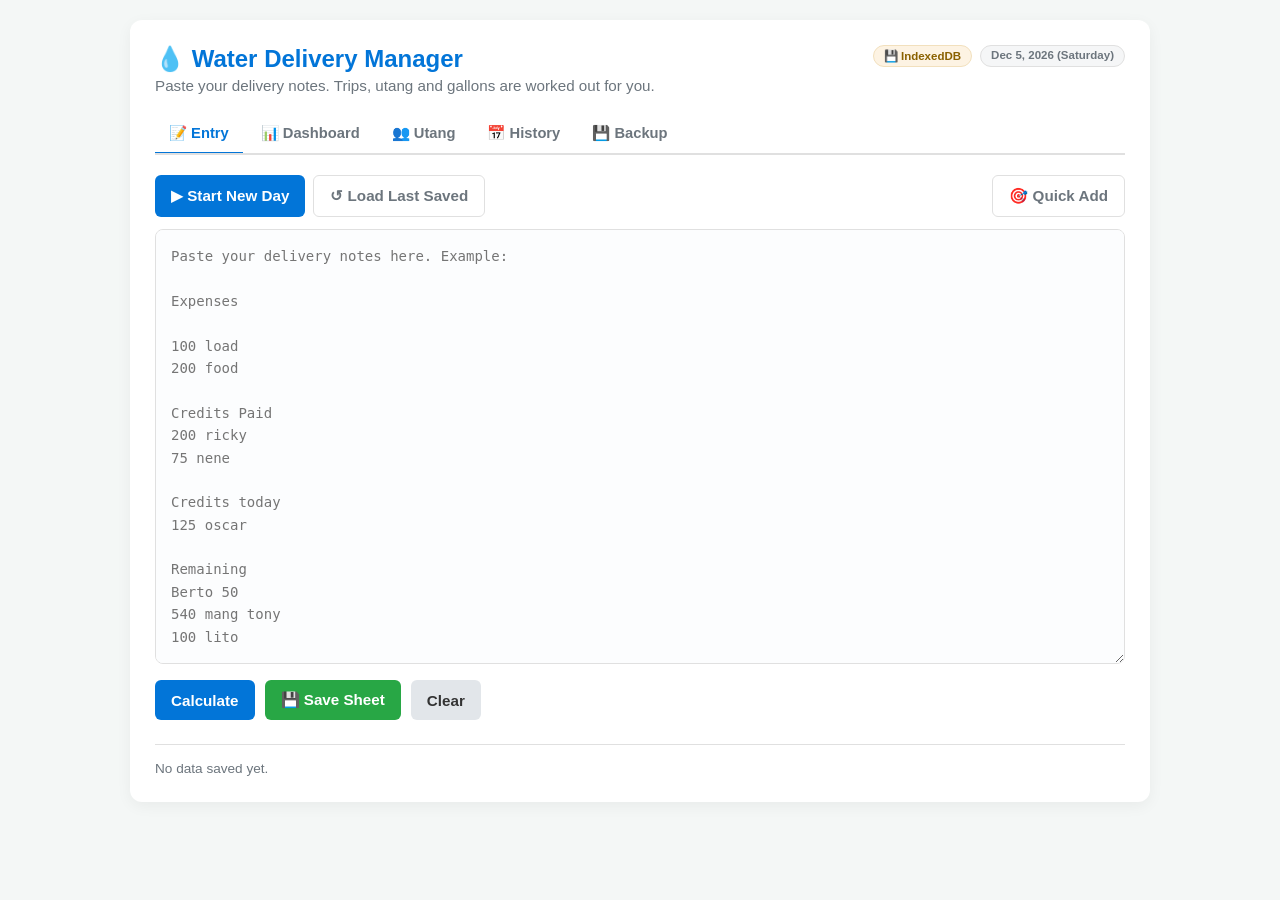
<file: index.html>
<!DOCTYPE html>
<html lang="en">
<head>
    <meta charset="UTF-8">
    <meta name="viewport" content="width=device-width, initial-scale=1.0, viewport-fit=cover">
    <title>Water Delivery Manager</title>
    <meta name="description" content="Trip log, utang ledger and expenses for a water delivery run. Works offline.">

    <link rel="stylesheet" href="style.css">

    <!-- Installable app -->
    <link rel="manifest" href="manifest.webmanifest">
    <meta name="theme-color" content="#0275d8">
    <link rel="icon" href="icons/favicon-64.png" sizes="64x64" type="image/png">
    <link rel="apple-touch-icon" href="icons/apple-touch-icon.png">
    <meta name="apple-mobile-web-app-capable" content="yes">
    <meta name="apple-mobile-web-app-status-bar-style" content="black-translucent">
    <meta name="apple-mobile-web-app-title" content="Water Calc">
    <meta name="mobile-web-app-capable" content="yes">
</head>
<body>

<div class="app">

    <header class="app-header">
        <div>
            <h1>💧 Water Delivery Manager</h1>
            <p id="header-sub">Paste your delivery notes. Trips, utang and gallons are worked out for you.</p>
        </div>
        <div class="header-meta">
            <span id="storage-badge" class="badge" title="Where your data is saved">…</span>
            <span id="today-badge" class="badge ghost"></span>
        </div>
    </header>

    <nav class="tabs" id="tabs">
        <button class="tab is-active" data-view="entry">📝 Entry</button>
        <button class="tab" data-view="dashboard">📊 Dashboard</button>
        <button class="tab" data-view="customers">👥 Utang <span id="utang-pill" class="pill hidden">0</span></button>
        <button class="tab" data-view="history">📅 History</button>
        <button class="tab" data-view="backup">💾 Backup</button>
    </nav>

    <!-- ============================================================
         ENTRY
         ============================================================ -->
    <section id="view-entry" class="view is-active">

        <div class="toolbar">
            <button id="new-day-btn" class="btn primary">▶ Start New Day</button>
            <button id="load-last-btn" class="btn ghost">↺ Load Last Saved</button>
            <button id="editor-toggle" class="btn ghost right">🎯 Quick Add</button>
        </div>

        <div id="quick-add" class="quick-add hidden">
            <div class="qa-head">
                <strong>Tap a name to drop a line into your notes</strong>
                <span class="muted">It inserts a <code>0</code> you can type over.</span>
            </div>
            <div class="qa-chips">
                <button class="chip" data-target="creditsToday" data-name="__new__">＋ New utang given</button>
                <button class="chip" data-target="creditsPaid" data-name="__new__">＋ Payment received</button>
                <span id="qa-customer-chips"></span>
            </div>
        </div>

        <div id="carry-note" class="notice info hidden"></div>
        <div id="draft-note" class="notice warn hidden"></div>

        <textarea id="raw-log" rows="18" spellcheck="false"
            placeholder="Paste your delivery notes here. Example:

Expenses

100 load
200 food

Credits Paid
200 ricky
75 nene

Credits today
125 oscar

Remaining
Berto 50
540 mang tony
100 lito

September 12, 2026 (Saturday)
1st trip
35R
4 return
25x23
20x8"></textarea>

        <div class="actions">
            <button id="calc-btn" class="btn primary">Calculate</button>
            <button id="save-btn" class="btn success">💾 Save Sheet</button>
            <button id="clear-btn" class="btn secondary">Clear</button>
        </div>

        <div id="tripwarn-box" class="notice warn hidden">
            <strong>⚠️ Loaded gallons do not add up</strong>
            <div class="muted">loaded should equal sold + returned + bahay</div>
            <ul id="tripwarn-list"></ul>
        </div>

        <div id="rollforward-box" class="notice warn hidden">
            <strong>⚠️ A balance does not roll forward from last time</strong>
            <ul id="rollforward-list"></ul>
        </div>

        <div id="unparsed-box" class="notice warn hidden">
            <strong>⚠️ These lines were not counted</strong>
            <ul id="unparsed-list"></ul>
        </div>

        <div id="stated-box" class="notice info hidden">
            <strong>ℹ️ You wrote a total that differs from the lines</strong>
            <ul id="stated-list"></ul>
        </div>

        <!-- Results -->
        <div id="results-dashboard" class="hidden">
            <div class="dashboard-header">
                <h2 id="display-date">Summary</h2>
                <div class="header-actions">
                    <button id="export-btn" class="btn small">📋 Copy Summary</button>
                    <button id="csv-day-btn" class="btn small">⬇️ Text</button>
                </div>
            </div>

            <div class="summary-cards">
                <div class="card">
                    <h3>Total Revenue</h3>
                    <p id="out-revenue" class="text-blue">₱0</p>
                    <small id="out-gallons">0 gallons sold</small>
                </div>
                <div class="card">
                    <h3>Expenses</h3>
                    <p id="out-expenses" class="text-red">₱0</p>
                    <small id="warn-expenses" class="warning hidden">Stated: ₱<span></span></small>
                </div>
                <div class="card">
                    <h3>New Utang</h3>
                    <p id="out-credits-today-card" class="text-orange">₱0</p>
                    <small>given to customers</small>
                </div>
                <div class="card">
                    <h3>Utang Collected</h3>
                    <p id="out-credits-paid" class="text-green">₱0</p>
                    <small>paid back to you</small>
                </div>
                <div class="card highlight">
                    <h3>Net Cash Flow</h3>
                    <p id="out-net" class="text-bold">₱0</p>
                    <small>Revenue + Collected − Expenses − New Utang</small>
                </div>
            </div>

            <div id="written-total-note" class="notice hidden"></div>

            <!-- Who owes what after this sheet -->
            <div class="details-section hidden" id="balances-wrap">
                <div class="detail-col wide">
                    <h3>💰 Utang After This Sheet</h3>
                    <div class="table-scroll">
                        <table class="table" id="balances-table">
                            <thead>
                                <tr><th>Customer</th>
                                    <th class="num">Remaining Last</th>
                                    <th class="num">+ New Utang</th>
                                    <th class="num">− Paid</th>
                                    <th class="num">Owes Now</th></tr>
                            </thead>
                            <tbody></tbody>
                        </table>
                    </div>
                    <p class="muted" id="balances-note">Remaining Last is what you wrote under
                        <code>Remaining</code> (what they already owed). <code>Credits today</code> adds to it,
                        <code>Credits paid</code> takes away.</p>
                </div>
            </div>

            <div class="details-section">
                <div class="detail-col">
                    <h3>🧾 Trips</h3>
                    <ul id="trip-list" class="clean-list"></ul>
                </div>
                <div class="detail-col">
                    <h3>📝 Totals</h3>
                    <ul class="clean-list">
                        <li><strong>Loaded gallons</strong> <span id="out-load"></span></li>
                        <li><strong>Borrowed back</strong> <span id="out-returned"></span></li>
                        <li><strong>Returned may laman</strong> <span id="out-fullload"></span></li>
                        <li><strong>Delivered to bahay</strong> <span id="out-bahay"></span></li>
                        <li><strong>Still owed to you</strong> <span>₱<span id="out-all-utang">0</span></span></li>
                        <li><strong>Change you owe</strong> <span>₱<span id="out-change">0</span></span></li>
                        <li><strong>Gallons borrowed out</strong> <span id="out-borrowed">0</span></li>
                    </ul>
                </div>
            </div>

            <div class="details-section" id="day-breakdown-wrap">
                <div class="detail-col wide">
                    <h3>📅 Day by Day</h3>
                    <div class="table-scroll">
                        <table class="table" id="day-table">
                            <thead>
                                <tr><th>Date</th><th class="num">Gallons</th><th class="num">Revenue</th>
                                <th class="num">Loaded</th><th class="num">Returned</th><th class="num">Bahay</th></tr>
                            </thead>
                            <tbody></tbody>
                        </table>
                    </div>
                </div>
            </div>
        </div>
    </section>

    <!-- ============================================================
         DASHBOARD
         ============================================================ -->
    <section id="view-dashboard" class="view">
        <div class="dashboard-header">
            <h2>Business Overview</h2>
            <button id="refresh-dash-btn" class="btn small">🔄 Refresh</button>
        </div>

        <div class="summary-cards" id="biz-cards"></div>

        <div class="details-section">
            <div class="detail-col">
                <h3>📅 Recent Sheets</h3>
                <ul id="recent-days" class="clean-list"></ul>
            </div>
            <div class="detail-col">
                <h3>👥 Who Owes You Most</h3>
                <ul id="top-utang" class="clean-list"></ul>
            </div>
        </div>

        <div class="details-section">
            <div class="detail-col">
                <h3>💵 Change You Owe</h3>
                <ul id="change-list" class="clean-list"></ul>
            </div>
            <div class="detail-col">
                <h3>🛢️ Gallons Borrowed From You</h3>
                <ul id="borrowed-list" class="clean-list"></ul>
            </div>
        </div>

        <div class="details-section">
            <div class="detail-col wide">
                <h3>📆 Monthly Totals</h3>
                <div class="table-scroll">
                    <table class="table" id="month-table">
                        <thead>
                            <tr><th>Month</th><th class="num">Sheets</th><th class="num">Gallons</th>
                            <th class="num">Revenue</th><th class="num">Expenses</th>
                            <th class="num">Collected</th><th class="num">New Utang</th><th class="num">Net</th></tr>
                        </thead>
                        <tbody></tbody>
                    </table>
                </div>
            </div>
        </div>
    </section>

    <!-- ============================================================
         CUSTOMERS
         ============================================================ -->
    <section id="view-customers" class="view">
        <div class="dashboard-header">
            <h2>Utang Ledger</h2>
            <button id="add-credit-btn" class="btn small">＋ Record Manually</button>
        </div>

        <div id="manual-form" class="panel hidden">
            <h3>Record a credit or payment by hand</h3>
            <p class="muted">Use this when someone pays you on a day you did not write notes.</p>
            <div class="form-grid">
                <label>Customer name
                    <input type="text" id="mf-name" placeholder="tito marvin" list="customer-names">
                    <datalist id="customer-names"></datalist>
                </label>
                <label>Type
                    <select id="mf-type">
                        <option value="paid">They paid me (utang goes down)</option>
                        <option value="given">I gave new utang (utang goes up)</option>
                    </select>
                </label>
                <label>Amount (₱)
                    <input type="number" id="mf-amount" min="0" step="0.01" placeholder="225">
                </label>
                <label>Date
                    <input type="date" id="mf-date">
                </label>
                <label class="full">Note (optional)
                    <input type="text" id="mf-note" placeholder="cash payment">
                </label>
            </div>
            <div class="actions">
                <button id="mf-save" class="btn success">Save</button>
                <button id="mf-cancel" class="btn secondary">Cancel</button>
            </div>
        </div>

        <div class="summary-cards" id="ledger-cards"></div>

        <div id="missing-box" class="notice warn hidden">
            <strong>❓ These people were on your last Remaining list but are not on the newest one</strong>
            <div class="muted">They either paid up, or you forgot to carry them over. Add them back under
                <code>Remaining</code> if they still owe you.</div>
            <ul id="missing-list"></ul>
        </div>

        <div id="rollforward-box2" class="notice warn hidden">
            <strong>⚠️ These balances were carried in at a different amount than last time</strong>
            <div class="muted">You ended at one number, then started the next list at another.</div>
            <ul id="rollforward-list2"></ul>
        </div>

        <div id="lookalike-box" class="notice info hidden">
            <strong>🔎 These might be the same customer written two ways</strong>
            <div class="muted">Names like <code>aling nena</code> are fine - merge only if it is really
                the same person.</div>
            <ul id="lookalike-list"></ul>
        </div>

        <div class="table-scroll">
            <table class="table clickable" id="customers-table">
                <thead>
                    <tr><th>Customer</th><th class="num">Owes Now</th>
                    <th class="num">Remaining Last</th><th class="num">+ New</th>
                    <th class="num">− Paid</th><th>As Of</th></tr>
                </thead>
                <tbody></tbody>
            </table>
        </div>
        <p class="muted" id="ledger-empty">No customers yet. Add a name under <code>Remaining</code>, like
            <code>540 mang tony</code>.</p>
    </section>

    <!-- ============================================================
         HISTORY
         ============================================================ -->
    <section id="view-history" class="view">
        <div class="dashboard-header">
            <h2>Saved Sheets</h2>
            <div class="header-actions">
                <button id="refresh-history-btn" class="btn small">🔄 Refresh</button>
            </div>
        </div>

        <div class="toolbar" id="combine-bar">
            <span class="muted" id="combine-hint">Tick two or more sheets to combine them into one total.</span>
            <button id="combine-btn" class="btn primary small" disabled>🔗 Combine selected</button>
            <button id="uncombine-btn" class="btn ghost small">↩️ Undo a combine</button>
        </div>

        <div class="table-scroll">
            <table class="table" id="history-table">
                <thead>
                    <tr>
                        <th></th><th>Dates</th><th class="num">Gallons</th><th class="num">Revenue</th>
                        <th class="num">Expenses</th><th class="num">Collected</th>
                        <th class="num">New Utang</th><th class="num">Remaining</th>
                        <th class="num">Net</th><th></th>
                    </tr>
                </thead>
                <tbody></tbody>
            </table>
        </div>
        <p class="muted" id="history-empty">Nothing saved yet. Write your notes in the Entry tab and press
            <strong>Save Sheet</strong>.</p>
    </section>

    <!-- ============================================================
         BACKUP
         ============================================================ -->
    <section id="view-backup" class="view">
        <div class="dashboard-header">
            <h2>Backup &amp; Transfer</h2>
        </div>

        <div class="notice info">
            <strong>📱 Moving between your laptop and phone</strong>
            <div>Enter the day on your phone, tap <strong>Export Backup</strong>, send yourself the file,
                 then open this app on the laptop and tap <strong>Import</strong>. Nothing is ever overwritten —
                 only newer copies win.</div>
        </div>

        <div class="panel">
            <h3>🛡️ Keep your data safe</h3>
            <p class="muted">
                Everything lives in a real database inside this browser. Clearing browser data will erase it,
                so export a backup regularly — especially before updating your browser or changing computers.
            </p>
            <div class="actions">
                <button id="export-json-btn" class="btn primary">⬇️ Export Backup (.json)</button>
                <button id="import-json-btn" class="btn secondary">⬆️ Import from another device</button>
            </div>
            <input type="file" id="import-file" accept=".json,application/json" class="hidden">

            <div class="autobackup">
                <h4>🔁 Automatic file backup <span id="ab-state" class="badge ghost">off</span></h4>
                <p class="muted" id="ab-help">
                    Pick a file once and the app rewrites it every time you save, so a copy always exists
                    outside the browser.
                </p>
                <div class="actions">
                    <button id="ab-enable" class="btn small">Choose backup file…</button>
                    <button id="ab-run" class="btn small">Backup now</button>
                    <button id="ab-disable" class="btn small">Turn off</button>
                </div>
            </div>
        </div>

        <div class="panel">
            <h3>💻 Storage status</h3>
            <ul class="clean-list" id="storage-info"></ul>
            <div class="actions">
                <button id="persist-btn" class="btn small">🔒 Ask browser to keep data permanently</button>
            </div>
        </div>

        <div class="panel">
            <h3>📤 Spreadsheet export</h3>
            <div class="actions">
                <button id="csv-sheets-btn" class="btn small">Sheets (.csv)</button>
                <button id="csv-trips-btn" class="btn small">Trips (.csv)</button>
                <button id="csv-utang-btn" class="btn small">Utang ledger (.csv)</button>
            </div>
        </div>

        <div class="panel">
            <h3>🏷️ This device</h3>
            <p class="muted">Shown on backups so you know where a file came from.</p>
            <div class="form-grid">
                <label>Device name
                    <input type="text" id="device-input" placeholder="Laptop">
                </label>
            </div>
            <div class="actions">
                <button id="device-save" class="btn small">Save name</button>
            </div>
        </div>

        <div class="panel danger">
            <h3>⚠️ Danger zone</h3>
            <p class="muted">Deletes every saved sheet and customer on this device. Export first!</p>
            <div class="actions">
                <button id="wipe-btn" class="btn danger">Erase all data</button>
            </div>
        </div>
    </section>

    <footer class="app-footer">
        <span id="footer-note" class="muted"></span>
    </footer>
</div>

<!-- Customer detail modal -->
<div id="modal-backdrop" class="modal-backdrop hidden">
    <div class="modal">
        <div class="modal-head">
            <h3 id="modal-title">Customer</h3>
            <button id="modal-close" class="btn small">✕</button>
        </div>
        <div class="modal-body" id="modal-body"></div>
        <div class="modal-foot">
            <button id="modal-quickpay" class="btn success small">💰 Record payment</button>
            <button id="modal-rename" class="btn small">✏️ Rename / merge</button>
            <button id="modal-close-2" class="btn secondary small">Close</button>
        </div>
    </div>
</div>

<!-- Undo combine modal -->
<div id="uncombine-backdrop" class="modal-backdrop hidden">
    <div class="modal">
        <div class="modal-head">
            <h3>Undo a combine</h3>
            <button id="uncombine-close" class="btn small">✕</button>
        </div>
        <div class="modal-body">
            <p class="muted">Pick the combined sheet to split back into its original days.</p>
            <ul class="clean-list" id="uncombine-list"></ul>
        </div>
    </div>
</div>

<div id="toast" class="toast hidden"></div>

<div id="offline-banner" class="offline-banner hidden">
    📶 No signal — you are offline. Everything still saves on this phone.
</div>

<script src="parser.js"></script>
<script src="store.js"></script>
<script src="app.js"></script>

<script>
/* Register the service worker so the app opens with no signal.
   Needs http(s) - it does nothing when you open the file directly, and
   nothing inside the packaged phone app, where the files are already local
   and there is no sw.js to fetch. */
(function () {
    if (window.WaterCalcApp && window.WaterCalcApp.saveFile) return;
    if (!('serviceWorker' in navigator)) return;
    if (location.protocol !== 'http:' && location.protocol !== 'https:') return;

    window.addEventListener('load', function () {
        navigator.serviceWorker.register('sw.js').then(function (reg) {
            // If a newer copy is already waiting, it takes over on this load
            if (reg.waiting) reg.waiting.postMessage({ type: 'skip-waiting' });
        }).catch(function (err) {
            console.warn('Offline support could not start:', err);
        });
    });
})();
</script>
</body>
</html>
</file>
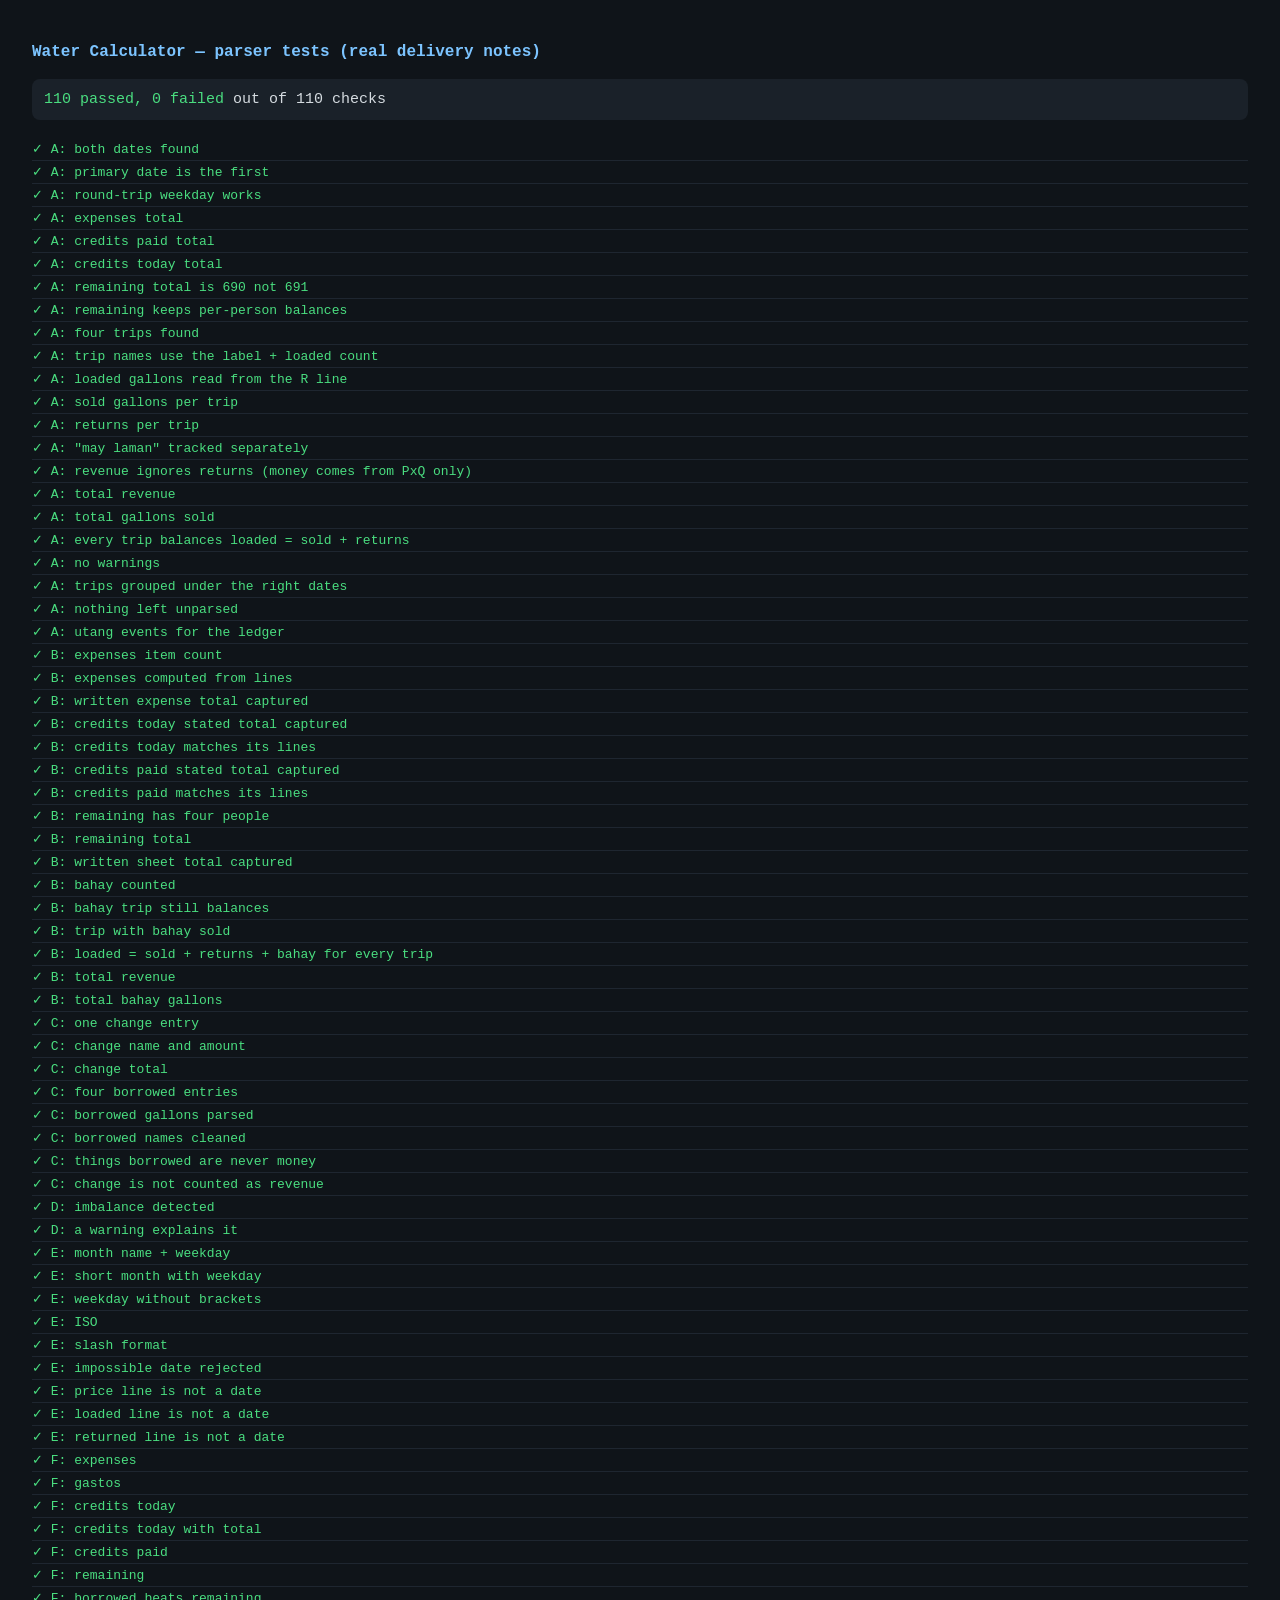
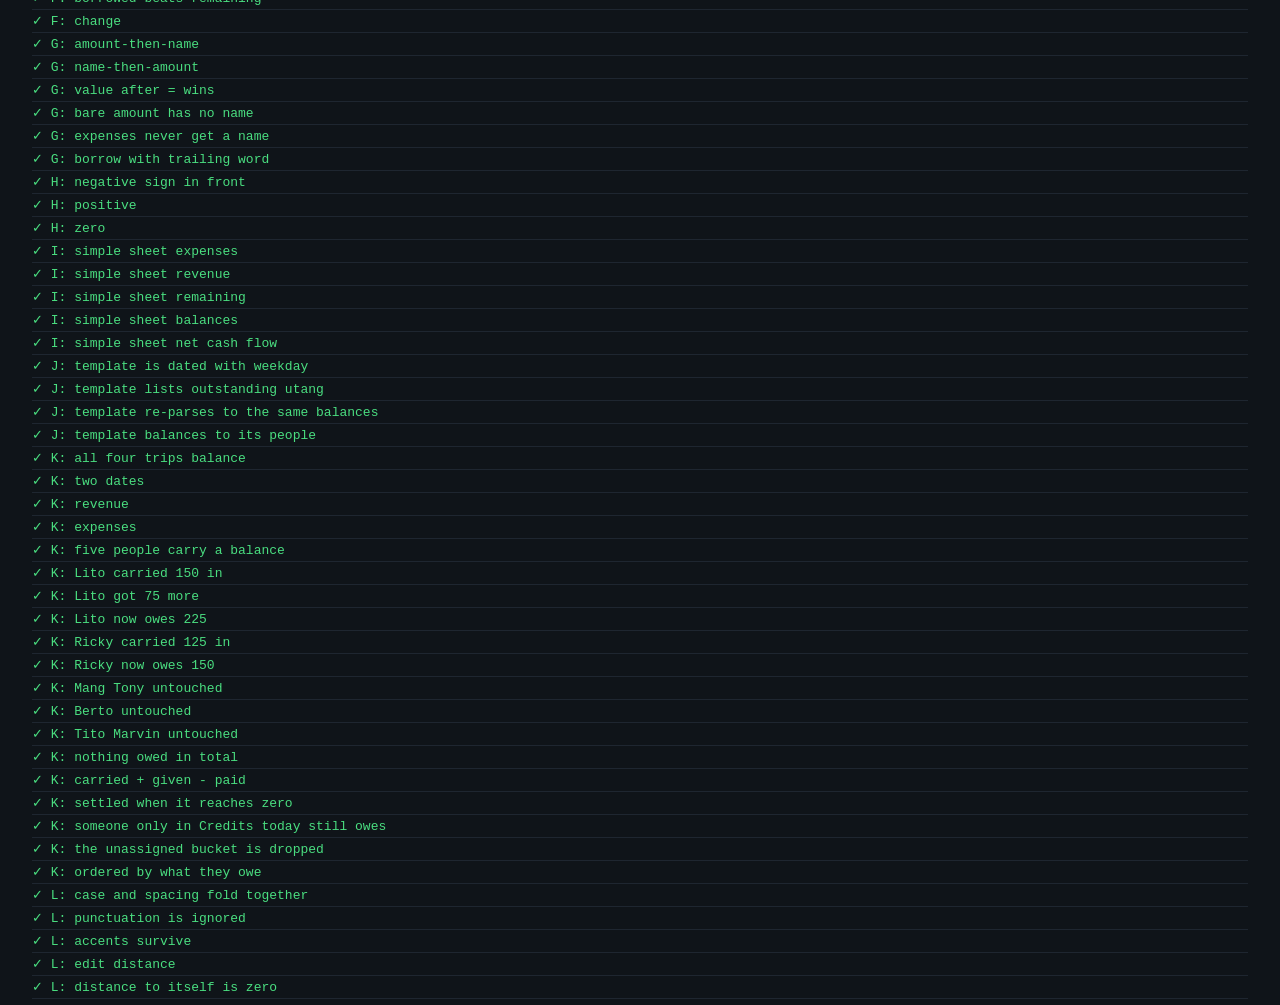
<file: dev/tests.html>
<!DOCTYPE html>
<html lang="en">
<head>
    <meta charset="UTF-8">
    <title>Parser tests</title>
    <style>
        body { font-family: ui-monospace, Consolas, monospace; padding: 24px; background: #0f1419; color: #d5dbe0; font-size: 13px; }
        h1 { font-size: 16px; color: #7cc4ff; }
        h2 { font-size: 14px; color: #7cc4ff; margin-top: 26px; }
        .pass { color: #4ade80; }
        .fail { color: #f87171; font-weight: bold; }
        li { padding: 3px 0; border-bottom: 1px solid #1e2630; list-style: none; }
        ul { padding: 0; }
        .summary { margin: 18px 0; padding: 12px; border-radius: 8px; background: #1a2129; font-size: 15px; }
    </style>
</head>
<body>
<h1>Water Calculator — parser tests (real delivery notes)</h1>
<div class="summary" id="summary">running…</div>
<ul id="results"></ul>

<script src="../parser.js"></script>
<script>
(function () {
    var P = window.WCParser;
    var results = [];
    var failures = [];
    var group = '';

    function check(name, actual, expected) {
        var ok = JSON.stringify(actual) === JSON.stringify(expected);
        results.push({ name: name, ok: ok });
        if (!ok) failures.push(name + '\n   got:      ' + JSON.stringify(actual) +
                                    '\n   expected: ' + JSON.stringify(expected));
    }
    function ok(name, condition, detail) {
        results.push({ name: name, ok: !!condition });
        if (!condition) failures.push(name + (detail ? '\n   ' + detail : ''));
    }
    function near(name, actual, expected) {
        check(name, P.round2(actual), P.round2(expected));
    }

    /* ==========================================================
       A. The real weekend sheet (Sep 12 + Sep 13)
       ========================================================== */
    var sheetA = [
        'Expenses', '',
        '100 load',
        '150 angkas',
        '200 gas (800+200 ecosport)',
        '200 food', '',
        'Credits Paid',
        '200 ricky',
        '75 nene', '',
        'Credits today',
        '125 oscar',
        '75 perez', '',
        'Remaining',
        'Berto 50',
        '540 mang tony',
        '100 lito', '',
        'September 12, 2026 (Saturday)',
        '1st trip',
        '35R',
        '4 return',
        '25x23',
        '20x8', '',
        'September 13, 2026 (Sunday)',
        '1st trip',
        '35R',
        '2 return may laman',
        '25x30',
        '20x3', '',
        '2nd trip',
        '36R',
        '1 return may laman',
        '25x25',
        '20x10', '',
        '3rd trip',
        '35R',
        '4 return',
        '25x26',
        '20x5'
    ].join('\n');

    var a = P.parse(sheetA);

    check('A: both dates found', a.dateKeys, ['2026-09-12', '2026-09-13']);
    check('A: primary date is the first', a.dateKey, '2026-09-12');
    check('A: round-trip weekday works', P.weekdayOf('2026-09-12'), 'Saturday');

    check('A: expenses total', a.expenses.total, 650);
    check('A: credits paid total', a.creditsPaid.total, 275);
    check('A: credits today total', a.creditsToday.total, 200);

    // The bug that mattered: "1st trip" must NEVER be counted as money
    check('A: remaining total is 690 not 691', a.remaining.total, 690);
    check('A: remaining keeps per-person balances', a.remainingSnapshot, [
        { key: 'berto', name: 'Berto', amount: 50 },
        { key: 'mang tony', name: 'Mang Tony', amount: 540 },
        { key: 'lito', name: 'Lito', amount: 100 }
    ]);

    check('A: four trips found', a.trips.length, 4);
    check('A: trip names use the label + loaded count',
        a.trips.map(function (t) { return t.name; }),
        ['1st trip 35R', '1st trip 35R', '2nd trip 36R', '3rd trip 35R']);

    check('A: loaded gallons read from the R line',
        a.trips.map(function (t) { return t.loaded; }), [35, 35, 36, 35]);
    check('A: sold gallons per trip',
        a.trips.map(function (t) { return t.sold; }), [31, 33, 35, 31]);
    check('A: returns per trip',
        a.trips.map(function (t) { return t.returnedGallons; }), [4, 2, 1, 4]);
    check('A: "may laman" tracked separately',
        a.trips.map(function (t) { return t.fullReturns; }), [0, 2, 1, 0]);

    check('A: revenue ignores returns (money comes from PxQ only)',
        a.trips.map(function (t) { return t.revenue; }), [735, 810, 825, 750]);
    check('A: total revenue', a.totals.totalRevenue, 3120);
    check('A: total gallons sold', a.totals.totalGallons, 130);

    ok('A: every trip balances loaded = sold + returns',
        a.trips.every(function (t) { return t.diff === 0; }),
        JSON.stringify(a.trips.map(function (t) { return t.diff; })));
    check('A: no warnings', a.warnings.length, 0);

    check('A: trips grouped under the right dates',
        a.days.map(function (d) { return d.dateKey + ':' + d.trips.length; }),
        ['2026-09-12:1', '2026-09-13:3']);

    check('A: nothing left unparsed', a.unparsed, []);
    check('A: utang events for the ledger',
        a.ledger.map(function (l) { return l.type + ' ' + l.key + ' ' + l.amount; }),
        ['paid ricky 200', 'paid nene 75', 'given oscar 125', 'given perez 75']);

    /* ==========================================================
       B. A sheet with bahay, stated totals and a written total
       ========================================================== */
    var sheetB = [
        'Expenses -450',
        '125 pizza',
        '100 mom load',
        '240 water district',
        '100 load',
        '200 food',
        '150 pamasahe', '',
        'Credits Today - 150',
        '75 oscar',
        '75 lito', '',
        'Credits Paid - 225',
        '150 danny',
        '75 bobby', '',
        'Remaining',
        '50 ricky',
        'Berto 50',
        '540 mang tony',
        '200 oscar', '',
        'September 26, 2026 (Saturday)',
        '35R 1st trip',
        '25x26',
        '20x9', '',
        'September 27, 2026 (Sunday)',
        '40R 1st trip',
        '6 bahay',
        '1 return may laman',
        '25x24',
        '20x9', '',
        '35R 2nd trip',
        '2 return',
        '25x25',
        '20x8', '',
        '25R 3rd trip',
        '12 return',
        '25x13', '',
        '2145 total'
    ].join('\n');

    var b = P.parse(sheetB);

    check('B: expenses item count', b.expenses.items.length, 6);
    check('B: expenses computed from lines', b.expenses.total, 915);
    check('B: written expense total captured', b.expenses.statedTotal, 450);
    check('B: credits today stated total captured', b.creditsToday.statedTotal, 150);
    check('B: credits today matches its lines', b.creditsToday.total, 150);
    check('B: credits paid stated total captured', b.creditsPaid.statedTotal, 225);
    check('B: credits paid matches its lines', b.creditsPaid.total, 225);

    check('B: remaining has four people', b.remainingSnapshot.length, 4);
    check('B: remaining total', b.remaining.total, 840);
    check('B: written sheet total captured', b.writtenTotal, 2145);

    check('B: bahay counted', b.trips[1].bahay, 6);
    check('B: bahay trip still balances', b.trips[1].diff, 0);
    check('B: trip with bahay sold', b.trips[1].sold, 33);
    ok('B: loaded = sold + returns + bahay for every trip',
        b.trips.every(function (t) { return t.diff === 0; }),
        JSON.stringify(b.trips.map(function (t) { return [t.name, t.loaded, t.sold, t.returnedGallons, t.bahay, t.diff]; })));
    check('B: total revenue', b.totals.totalRevenue, 2720);
    check('B: total bahay gallons', b.totals.bahayGallons, 6);

    /* ==========================================================
       C. Change owed + borrowed gallons
       ========================================================== */
    var sheetC = [
        'Customers with change',
        '20 aling mary', '',
        'Customers that borrowed gallons from me',
        '1 borrow tindahan sa kanto',
        '3 ricky borrow',
        '1 borrow highway',
        ' 3 borrow likod simbahan'
    ].join('\n');

    var c = P.parse(sheetC);
    check('C: one change entry', c.change.named.length, 1);
    check('C: change name and amount', [c.change.named[0].name, c.change.named[0].amount], ['Aling Mary', 20]);
    check('C: change total', c.change.total, 20);
    check('C: four borrowed entries', c.borrowed.length, 4);
    check('C: borrowed gallons parsed', c.borrowed.map(function (x) { return x.gallons; }), [1, 3, 1, 3]);
    check('C: borrowed names cleaned', c.borrowed.map(function (x) { return x.name; }),
        ['Tindahan Sa Kanto', 'Ricky', 'Highway', 'Likod Simbahan']);
    check('C: things borrowed are never money', c.totals.totalRevenue, 0);
    check('C: change is not counted as revenue', c.totals.totalRevenue, 0);

    /* ==========================================================
       D. Loaded-count mismatch is reported, not hidden
       ========================================================== */
    var off = P.parse(['Sept 1, 2026', '47R', '1 return', '25x40', '20x7'].join('\n'));
    check('D: imbalance detected', off.trips[0].diff, 1);
    ok('D: a warning explains it', off.warnings.length === 1 &&
        /loaded 47R/.test(off.warnings[0].text), JSON.stringify(off.warnings));

    /* ==========================================================
       E. Dates
       ========================================================== */
    var y = new Date().getFullYear();
    check('E: month name + weekday', P.extractDate('September 12, 2026 (Saturday)'), '2026-09-12');
    check('E: short month with weekday', P.extractDate('Oct 17'), y + '-10-17');
    check('E: weekday without brackets', P.extractDate('Oct 18 Sunday'), y + '-10-18');
    check('E: ISO', P.extractDate('2026-10-18'), '2026-10-18');
    check('E: slash format', P.extractDate('10/18/2026'), '2026-10-18');
    check('E: impossible date rejected', P.extractDate('Feb 30'), null);
    check('E: price line is not a date', P.extractDate('25x34'), null);
    check('E: loaded line is not a date', P.extractDate('35R'), null);
    check('E: returned line is not a date', P.extractDate('4 return'), null);

    /* ==========================================================
       F. Sections
       ========================================================== */
    check('F: expenses', P.detectSection('Expenses -450').key, 'expenses');
    check('F: gastos', P.detectSection('Gastos').key, 'expenses');
    check('F: credits today', P.detectSection('Credits today').key, 'creditsToday');
    check('F: credits today with total', P.detectSection('Credits Today - 150').key, 'creditsToday');
    check('F: credits paid', P.detectSection('Credits Paid').key, 'creditsPaid');
    check('F: remaining', P.detectSection('Remaining').key, 'remaining');
    check('F: borrowed beats remaining', P.detectSection('Customers that borrowed gallons from me').key, 'borrowed');
    check('F: change', P.detectSection('Customers with change').key, 'change');

    /* ==========================================================
       G. Line parsing
       ========================================================== */
    var g1 = P.parseLedgerLine('540 mang tony', true);
    check('G: amount-then-name', [g1.amount, g1.name], [540, 'Mang Tony']);
    var g2 = P.parseLedgerLine('Berto 50', true);
    check('G: name-then-amount', [g2.amount, g2.name], [50, 'Berto']);
    var g3 = P.parseLedgerLine('50 tito marvin = 225', true);
    check('G: value after = wins', [g3.amount, g3.name], [225, 'Tito Marvin']);
    var g4 = P.parseLedgerLine('300', true);
    check('G: bare amount has no name', [g4.amount, g4.name], [300, null]);
    var g5 = P.parseLedgerLine('100 load', false);
    check('G: expenses never get a name', [g5.amount, g5.name], [100, null]);
    var g6 = P.parseBorrowLine('3 ricky borrow');
    check('G: borrow with trailing word', [g6.gallons, g6.name], [3, 'Ricky']);

    /* ==========================================================
       H. Formatting
       ========================================================== */
    check('H: negative sign in front', P.formatPHP(-1245), '-\u20B11,245');
    check('H: positive', P.formatPHP(1245), '\u20B11,245');
    check('H: zero', P.formatPHP(0), '\u20B10');

    /* ==========================================================
       I. Backwards compatible with the simple format
       ========================================================== */
    var simple = P.parse(['Oct 18', 'Expenses', '100 breakfast', '200 gas',
                          '35R', '25x34', '1 return',
                          'Credits Today', '50 tito marvin = 225',
                          'Credits Paid', '300',
                          'Remaining', '120'].join('\n'));
    check('I: simple sheet expenses', simple.expenses.total, 300);
    check('I: simple sheet revenue', simple.totals.totalRevenue, 850);
    check('I: simple sheet remaining', simple.remaining.total, 120);
    check('I: simple sheet balances', simple.trips[0].diff, 0);
    check('I: simple sheet net cash flow', simple.totals.netCashFlow, 850 + 300 - 300 - 225);

    /* ==========================================================
       J. Carry-over template
       ========================================================== */
    var tpl = P.buildNewDayTemplate({
        dateKey: '2026-10-18',
        customers: [{ name: 'Berto', amount: 50 }, { name: 'Mang Tony', amount: 540 }]
    });
    ok('J: template is dated with weekday', /^Oct 18, 2026 \(Sunday\)/.test(tpl), JSON.stringify(tpl));
    ok('J: template lists outstanding utang', /50 Berto/.test(tpl) && /540 Mang Tony/.test(tpl), tpl);
    var rt = P.parse(tpl);
    check('J: template re-parses to the same balances', rt.remaining.total, 590);
    check('J: template balances to its people', rt.remainingSnapshot.length, 2);

    /* ==========================================================
       K. Balances: Remaining + Credits today - Credits paid

       The rule from the real notes: what you write under Remaining is
       what they ALREADY owed. Credits today is new utang on top of it.
       ========================================================== */
    var k = P.parse([
        'Expenses', '60 lunch', '20 bread', '100 load', '150 pamasahe', '200 food', '',
        'Credits today', '75 Lito', '25 Ricky', '',
        'Credits paid', '',
        'Remaining', '50 berto', 'Tito Marvin 50', '540 mang tony', '125 Ricky', '150 Lito', '',
        'Oct 17', '36R', '5 return', '25x28', '20x3', '',
        'Oct 18', '36R', '25x30', '20x6', '',
        '38R', '4 return', '25x29', '20x5', '',
        '37R', '12 return', '25x18', '20x7'
    ].join('\n'));

    function bal(parsed, name) {
        var key = P.customerKeyOf(name);
        var hit = null;
        (parsed.balances || []).forEach(function (b) { if (b.key === key) hit = b; });
        return hit;
    }

    check('K: all four trips balance', k.trips.map(function (t) { return t.diff; }), [0, 0, 0, 0]);
    check('K: two dates', k.dateKeys, [y + '-10-17', y + '-10-18']);
    check('K: revenue', k.totals.totalRevenue, 760 + 870 + 825 + 590);
    check('K: expenses', k.expenses.total, 530);
    check('K: five people carry a balance',
        k.balances.filter(function (b) { return b.total > 0; }).length, 5);

    var lito = bal(k, 'Lito');
    check('K: Lito carried 150 in', lito.carried, 150);
    check('K: Lito got 75 more', lito.given, 75);
    check('K: Lito now owes 225', lito.total, 225);

    var ricky = bal(k, 'Ricky');
    check('K: Ricky carried 125 in', ricky.carried, 125);
    check('K: Ricky now owes 150', ricky.total, 150);

    check('K: Mang Tony untouched', bal(k, 'Mang Tony').total, 540);
    check('K: Berto untouched', bal(k, 'Berto').total, 50);
    check('K: Tito Marvin untouched', bal(k, 'Tito Marvin').total, 50);
    check('K: nothing owed in total',
        P.round2(k.balances.reduce(function (a, b) { return a + b.total; }, 0)), 1015);

    // A payment reduces the balance
    var paid = P.computeBalances({
        remainingSnapshot: [{ key: 'berto', name: 'Berto', amount: 500 }],
        ledger: [
            { key: 'berto', name: 'Berto', type: 'given', amount: 100 },
            { key: 'berto', name: 'Berto', type: 'paid', amount: 250 }
        ]
    });
    check('K: carried + given - paid', paid[0].total, 350);
    check('K: settled when it reaches zero', P.computeBalances({
        remainingSnapshot: [{ key: 'a', name: 'A', amount: 100 }],
        ledger: [{ key: 'a', name: 'A', type: 'paid', amount: 100 }]
    })[0].settled, true);
    check('K: someone only in Credits today still owes',
        P.computeBalances({ remainingSnapshot: [], ledger: [
            { key: 'new guy', name: 'New Guy', type: 'given', amount: 60 }
        ] })[0].total, 60);
    check('K: the unassigned bucket is dropped',
        P.computeBalances({ remainingSnapshot: [
            { key: '__unassigned__', name: null, amount: 300 }
        ], ledger: [] }).length, 0);
    check('K: ordered by what they owe', k.balances[0].name, 'Mang Tony');

    /* ==========================================================
       L. Name matching
       ========================================================== */
    check('L: case and spacing fold together',
        P.customerKeyOf('  Mang   Tony ') === P.customerKeyOf('mang tony'), true);
    check('L: punctuation is ignored',
        P.customerKeyOf('Mang Tony!') === P.customerKeyOf('mang tony'), true);
    check('L: accents survive', P.customerKeyOf('Pe\u00F1a'), 'pe\u00F1a');
    check('L: edit distance', P.editDistance('bernardo', 'bernado'), 1);
    check('L: distance to itself is zero', P.editDistance('berto', 'berto'), 0);

    var looks = P.findLookalikes([
        { key: 'tita marie', name: 'Tita Marie' },
        { key: 'marie', name: 'Marie' },
        { key: 'bernardo', name: 'Bernardo' },
        { key: 'bernado', name: 'Bernado' },
        { key: 'mang tony', name: 'Mang Tony' },
        { key: 'berto', name: 'Berto' }
    ]);
    var lookKeys = looks.map(function (p) { return p.a.key + '|' + p.b.key; });

    ok('L: a descriptor like "tita marie" is offered as a merge with "marie"',
        lookKeys.indexOf('tita marie|marie') >= 0, JSON.stringify(lookKeys));
    ok('L: "bernardo" matches a misspelled "bernado"',
        lookKeys.indexOf('bernardo|bernado') >= 0, JSON.stringify(lookKeys));
    ok('L: Mang Tony and Berto stay separate',
        lookKeys.indexOf('berto|mang tony') < 0, JSON.stringify(lookKeys));

    /* ==========================================================
       render
       ========================================================== */
    var passCount = results.filter(function (x) { return x.ok; }).length;
    var failCount = results.length - passCount;

    document.getElementById('summary').innerHTML =
        '<span class="' + (failCount ? 'fail' : 'pass') + '">' +
        passCount + ' passed, ' + failCount + ' failed</span> out of ' + results.length + ' checks' +
        (failCount ? '<br><br><pre>' + failures.join('\n\n') + '</pre>' : '');

    document.getElementById('results').innerHTML = results.map(function (x) {
        return '<li class="' + (x.ok ? 'pass' : 'fail') + '">' + (x.ok ? '\u2713' : '\u2717') + ' ' + x.name + '</li>';
    }).join('');

    window.__TEST_SUMMARY__ = { pass: passCount, fail: failCount, total: results.length };
    window.__TEST_FAILURES__ = failures;
})();
</script>
</body>
</html>
</file>
<file: style.css>
:root {
    --bg: #f4f7f6;
    --card-bg: #ffffff;
    --primary: #0275d8;
    --primary-hover: #025aa5;
    --text: #333;
    --green: #28a745;
    --green-dark: #1e7e34;
    --red: #d9534f;
    --orange: #e08e0b;
    --blue: #17a2b8;
    --border: #e0e0e0;
    --muted: #6c757d;
    --radius: 10px;
}

* { box-sizing: border-box; }

body {
    font-family: -apple-system, BlinkMacSystemFont, "Segoe UI", Roboto, Helvetica, Arial, sans-serif;
    background-color: var(--bg);
    color: var(--text);
    padding: 20px;
    margin: 0;
    -webkit-text-size-adjust: 100%;
}

.app {
    max-width: 1020px;
    margin: 0 auto;
    background: var(--card-bg);
    padding: 25px;
    border-radius: 12px;
    box-shadow: 0 4px 15px rgba(0, 0, 0, 0.05);
}

/* ---------------- Header ---------------- */

.app-header {
    display: flex;
    justify-content: space-between;
    align-items: flex-start;
    gap: 15px;
    flex-wrap: wrap;
}

.app-header h1 { margin: 0 0 4px 0; font-size: 1.5rem; color: var(--primary); }
.app-header p { color: var(--muted); font-size: 0.95rem; margin: 0; }

.header-meta { display: flex; gap: 8px; flex-wrap: wrap; }

.badge {
    display: inline-block;
    background: #eef4fb;
    color: var(--primary);
    border: 1px solid #d6e4f5;
    border-radius: 999px;
    padding: 3px 10px;
    font-size: 0.72rem;
    font-weight: 700;
    white-space: nowrap;
}
.badge.ghost { background: #f5f6f7; color: var(--muted); border-color: var(--border); }
.badge.ok { background: #eaf7ee; color: var(--green-dark); border-color: #c6e7d1; }
.badge.warn { background: #fdf3e3; color: #8a6100; border-color: #f2e0bd; }

/* ---------------- Tabs ---------------- */

.tabs {
    display: flex;
    gap: 4px;
    margin: 20px 0 20px 0;
    border-bottom: 2px solid var(--border);
    overflow-x: auto;
    -webkit-overflow-scrolling: touch;
}

.tab {
    background: none;
    border: none;
    border-bottom: 3px solid transparent;
    padding: 10px 14px;
    font-size: 0.92rem;
    font-weight: 600;
    color: var(--muted);
    cursor: pointer;
    white-space: nowrap;
    display: flex;
    align-items: center;
    gap: 6px;
    margin-bottom: -2px;
}
.tab:hover { color: var(--primary); }
.tab.is-active { color: var(--primary); border-bottom-color: var(--primary); }

.pill {
    background: var(--red);
    color: #fff;
    border-radius: 999px;
    padding: 1px 7px;
    font-size: 0.7rem;
    font-weight: 700;
}

.view { display: none; }
.view.is-active { display: block; }

/* ---------------- Controls ---------------- */

.toolbar { display: flex; gap: 8px; margin-bottom: 12px; flex-wrap: wrap; }
.toolbar .right { margin-left: auto; }

textarea {
    width: 100%;
    padding: 15px;
    border: 1px solid var(--border);
    border-radius: 8px;
    font-family: ui-monospace, SFMono-Regular, Menlo, Consolas, monospace;
    font-size: 14px;
    line-height: 1.6;
    resize: vertical;
    margin-bottom: 12px;
    background: #fcfdfe;
}
textarea:focus, input:focus, select:focus { outline: 2px solid #bcdcff; border-color: var(--primary); }

.actions { display: flex; gap: 10px; flex-wrap: wrap; margin-bottom: 18px; }

.btn {
    padding: 11px 16px;
    border: none;
    border-radius: 6px;
    font-size: 0.95rem;
    cursor: pointer;
    font-weight: 700;
    transition: 0.15s;
    font-family: inherit;
}
.btn.primary { background: var(--primary); color: #fff; }
.btn.primary:hover { background: var(--primary-hover); }
.btn.success { background: var(--green); color: #fff; }
.btn.success:hover { background: var(--green-dark); }
.btn.secondary { background: #e2e6ea; color: #333; }
.btn.secondary:hover { background: #d3d9df; }
.btn.ghost { background: #fff; color: var(--muted); border: 1px solid var(--border); }
.btn.ghost:hover { color: var(--primary); border-color: var(--primary); }
.btn.danger { background: var(--red); color: #fff; }
.btn.small { padding: 6px 12px; font-size: 0.82rem; flex: none; }
.btn:disabled { opacity: 0.5; cursor: not-allowed; }

.hidden { display: none !important; }
.muted { color: var(--muted); font-size: 0.85rem; }
code {
    background: #f1f3f5;
    padding: 1px 5px;
    border-radius: 4px;
    font-size: 0.85em;
}

/* ---------------- Notices ---------------- */

.notice {
    border-radius: 8px;
    padding: 12px 14px;
    margin-bottom: 14px;
    font-size: 0.88rem;
    border: 1px solid;
    line-height: 1.55;
}
.notice.warn { background: #fdf3e3; border-color: #f0d9ac; color: #7a5500; }
.notice.info { background: #eef4fb; border-color: #d6e4f5; color: #2c4f7c; }
.notice ul { margin: 8px 0 0 0; padding-left: 20px; }
.notice li { margin-bottom: 3px; }

/* ---------------- Quick add ---------------- */

.quick-add {
    background: #f8fafc;
    border: 1px dashed var(--border);
    border-radius: 8px;
    padding: 12px 14px;
    margin-bottom: 14px;
}
.qa-head { display: flex; gap: 10px; align-items: baseline; flex-wrap: wrap; margin-bottom: 10px; font-size: 0.88rem; }
.qa-chips { display: flex; gap: 8px; flex-wrap: wrap; align-items: center; }

.chip {
    background: #fff;
    border: 1px solid var(--border);
    border-radius: 999px;
    padding: 5px 12px;
    font-size: 0.82rem;
    cursor: pointer;
    font-family: inherit;
    color: var(--text);
}
.chip:hover { border-color: var(--primary); color: var(--primary); }
.chip.owed { border-color: #f0d9ac; background: #fffbf2; }
.chip.owed strong { color: #8a6100; }

/* ---------------- Dashboard ---------------- */

.dashboard-header {
    display: flex;
    justify-content: space-between;
    align-items: center;
    gap: 10px;
    border-bottom: 2px solid var(--border);
    padding-bottom: 10px;
    margin-bottom: 20px;
    flex-wrap: wrap;
}
.dashboard-header h2 { margin: 0; font-size: 1.15rem; }
.header-actions { display: flex; gap: 8px; flex-wrap: wrap; }

.summary-cards {
    display: grid;
    grid-template-columns: repeat(auto-fit, minmax(150px, 1fr));
    gap: 15px;
    margin-bottom: 25px;
}
.card {
    background: var(--bg);
    padding: 15px;
    border-radius: 8px;
    text-align: center;
    border: 1px solid var(--border);
}
.card h3 {
    margin: 0 0 10px 0;
    font-size: 0.78rem;
    color: #555;
    text-transform: uppercase;
    letter-spacing: 0.5px;
}
.card p { margin: 0; font-size: 1.5rem; font-weight: 700; word-break: break-word; }
.card small { display: block; margin-top: 6px; color: var(--muted); font-size: 0.72rem; }
.card.highlight { background: #e9f7ef; border-color: var(--green); }
.card.alert { background: #fdf3e3; border-color: #f0d9ac; }

.text-green { color: var(--green); }
.text-red { color: var(--red); }
.text-blue { color: var(--blue); }
.text-orange { color: var(--orange); }
.text-bold { font-weight: 700; }
.warning { color: var(--red); font-size: 0.75rem; font-weight: 700; }

.details-section {
    display: grid;
    grid-template-columns: repeat(auto-fit, minmax(280px, 1fr));
    gap: 20px;
    border-top: 1px solid var(--border);
    padding-top: 20px;
    margin-top: 20px;
}
.details-section h3 {
    font-size: 1rem;
    margin: 0 0 10px 0;
    border-bottom: 1px dashed var(--border);
    padding-bottom: 5px;
}
.detail-col.wide { grid-column: 1 / -1; }

.clean-list { list-style: none; padding: 0; margin: 0; }
.clean-list li {
    padding: 7px 0;
    border-bottom: 1px solid #eee;
    font-size: 0.92rem;
    display: flex;
    justify-content: space-between;
    gap: 10px;
    align-items: baseline;
}
.clean-list li:last-child { border-bottom: none; }
.clean-list li.empty { color: var(--muted); justify-content: flex-start; font-style: italic; }

/* ---------------- Tables ---------------- */

.table-scroll { overflow-x: auto; -webkit-overflow-scrolling: touch; }

.table {
    width: 100%;
    border-collapse: collapse;
    font-size: 0.88rem;
    min-width: 560px;
}
.table th, .table td { padding: 9px 10px; border-bottom: 1px solid #eee; text-align: left; }
.table th {
    font-size: 0.72rem;
    text-transform: uppercase;
    letter-spacing: 0.4px;
    color: var(--muted);
    border-bottom: 2px solid var(--border);
    white-space: nowrap;
}
.table .num { text-align: right; white-space: nowrap; }
.table tbody tr:hover { background: #f8fafc; }
.table.clickable tbody tr { cursor: pointer; }
.table .pos { color: var(--green); font-weight: 700; }
.table .neg { color: var(--red); font-weight: 700; }
.table .zero { color: var(--muted); }
.table td.actions-cell { text-align: right; white-space: nowrap; }

/* ---------------- Panels / forms ---------------- */

.panel {
    border: 1px solid var(--border);
    border-radius: var(--radius);
    padding: 16px 18px;
    margin-bottom: 18px;
    background: #fcfdfe;
}
.panel h3 { margin: 0 0 8px 0; font-size: 1rem; }
.panel h4 { margin: 0 0 6px 0; font-size: 0.9rem; display: flex; align-items: center; gap: 8px; }
.panel.danger { border-color: #f0c4c2; background: #fdf6f6; }
.panel p { margin: 0 0 12px 0; }

.autobackup { border-top: 1px dashed var(--border); margin-top: 14px; padding-top: 14px; }

.form-grid {
    display: grid;
    grid-template-columns: repeat(auto-fit, minmax(180px, 1fr));
    gap: 12px;
    margin-bottom: 14px;
}
.form-grid label { display: flex; flex-direction: column; gap: 5px; font-size: 0.82rem; color: var(--muted); font-weight: 600; }
.form-grid label.full { grid-column: 1 / -1; }
.form-grid input, .form-grid select {
    padding: 9px 11px;
    border: 1px solid var(--border);
    border-radius: 6px;
    font-size: 0.92rem;
    font-family: inherit;
    color: var(--text);
    background: #fff;
}

/* ---------------- Modal ---------------- */

.modal-backdrop {
    position: fixed;
    inset: 0;
    background: rgba(20, 30, 40, 0.45);
    display: flex;
    align-items: center;
    justify-content: center;
    padding: 20px;
    z-index: 50;
}
.modal {
    background: #fff;
    border-radius: 12px;
    max-width: 540px;
    width: 100%;
    max-height: 85vh;
    display: flex;
    flex-direction: column;
    box-shadow: 0 20px 50px rgba(0, 0, 0, 0.25);
}
.modal-head {
    display: flex;
    justify-content: space-between;
    align-items: center;
    padding: 16px 18px;
    border-bottom: 1px solid var(--border);
}
.modal-head h3 { margin: 0; font-size: 1.05rem; }
.modal-body { padding: 16px 18px; overflow-y: auto; }
.modal-foot {
    padding: 14px 18px;
    border-top: 1px solid var(--border);
    display: flex;
    gap: 8px;
    justify-content: flex-end;
}

/* ---------------- Toast ---------------- */

.toast {
    position: fixed;
    bottom: 24px;
    left: 50%;
    transform: translateX(-50%);
    background: #22303c;
    color: #fff;
    padding: 12px 20px;
    border-radius: 8px;
    font-size: 0.9rem;
    font-weight: 600;
    z-index: 100;
    box-shadow: 0 8px 24px rgba(0, 0, 0, 0.25);
    max-width: 90vw;
    text-align: center;
}
.toast.good { background: var(--green-dark); }
.toast.bad { background: var(--red); }

/* ---------------- Footer ---------------- */

.app-footer { border-top: 1px solid var(--border); margin-top: 24px; padding-top: 14px; }

/* ---------------- Mobile ---------------- */

@media (max-width: 640px) {
    body { padding: 10px; }
    .app { padding: 15px; border-radius: 8px; }
    .app-header h1 { font-size: 1.25rem; }

    /* Wrap the tab bar instead of scrolling, so no tab is ever hidden */
    .tabs { flex-wrap: wrap; overflow-x: visible; gap: 2px; margin: 14px 0; }
    .tab { padding: 9px 10px; font-size: 0.84rem; gap: 4px; }

    /* 16px inputs stop iOS from zooming in when you tap a field */
    .form-grid input, .form-grid select, #quick-add input,
    .qa-chips input, #mf-name, #mf-amount, #mf-date, #mf-note, #device-input {
        font-size: 16px;
    }
    #raw-log { font-size: 16px; }

    .summary-cards { grid-template-columns: 1fr 1fr; gap: 10px; }
    .card { padding: 12px 8px; }
    .card p { font-size: 1.15rem; }
    .card h3 { font-size: 0.68rem; }
    .card small { font-size: 0.66rem; }
    .details-section { grid-template-columns: 1fr; }
    .btn { padding: 11px 14px; font-size: 0.9rem; }
    .toolbar .right { margin-left: 0; }
    .actions .btn { flex: 1; }
    .modal { max-height: 90vh; }
}

@media (max-width: 380px) {
    .summary-cards { grid-template-columns: 1fr; }
}

/* =========================================================
   Customer modal: Remaining Last + New - Paid = Owes Now
   ========================================================= */

.math-line {
    display: flex;
    flex-wrap: wrap;
    gap: 8px;
    margin: 14px 0 6px;
}

.math-line span {
    flex: 1 1 104px;
    background: var(--bg);
    border: 1px solid var(--border);
    border-radius: var(--radius);
    padding: 9px 11px;
    font-size: 15px;
    font-weight: 700;
    text-align: right;
    white-space: nowrap;
}

.math-line span em {
    display: block;
    font-style: normal;
    font-size: 10px;
    font-weight: 600;
    letter-spacing: .03em;
    text-transform: uppercase;
    color: var(--muted);
    text-align: left;
    margin-bottom: 2px;
}

.math-line span.total {
    border-color: var(--orange);
    color: var(--orange);
}

/* Lookalike merge buttons inside the list */
#lookalike-list li {
    margin-bottom: 8px;
    line-height: 1.9;
}

/* =========================================================
   Offline banner
   ========================================================= */

.offline-banner {
    position: fixed;
    left: 0;
    right: 0;
    bottom: 0;
    z-index: 60;
    padding: 9px 16px calc(9px + env(safe-area-inset-bottom, 0px));
    background: #22303c;
    color: #fff;
    font-size: 13px;
    text-align: center;
    box-shadow: 0 -2px 10px rgba(0, 0, 0, .18);
}
</file>
